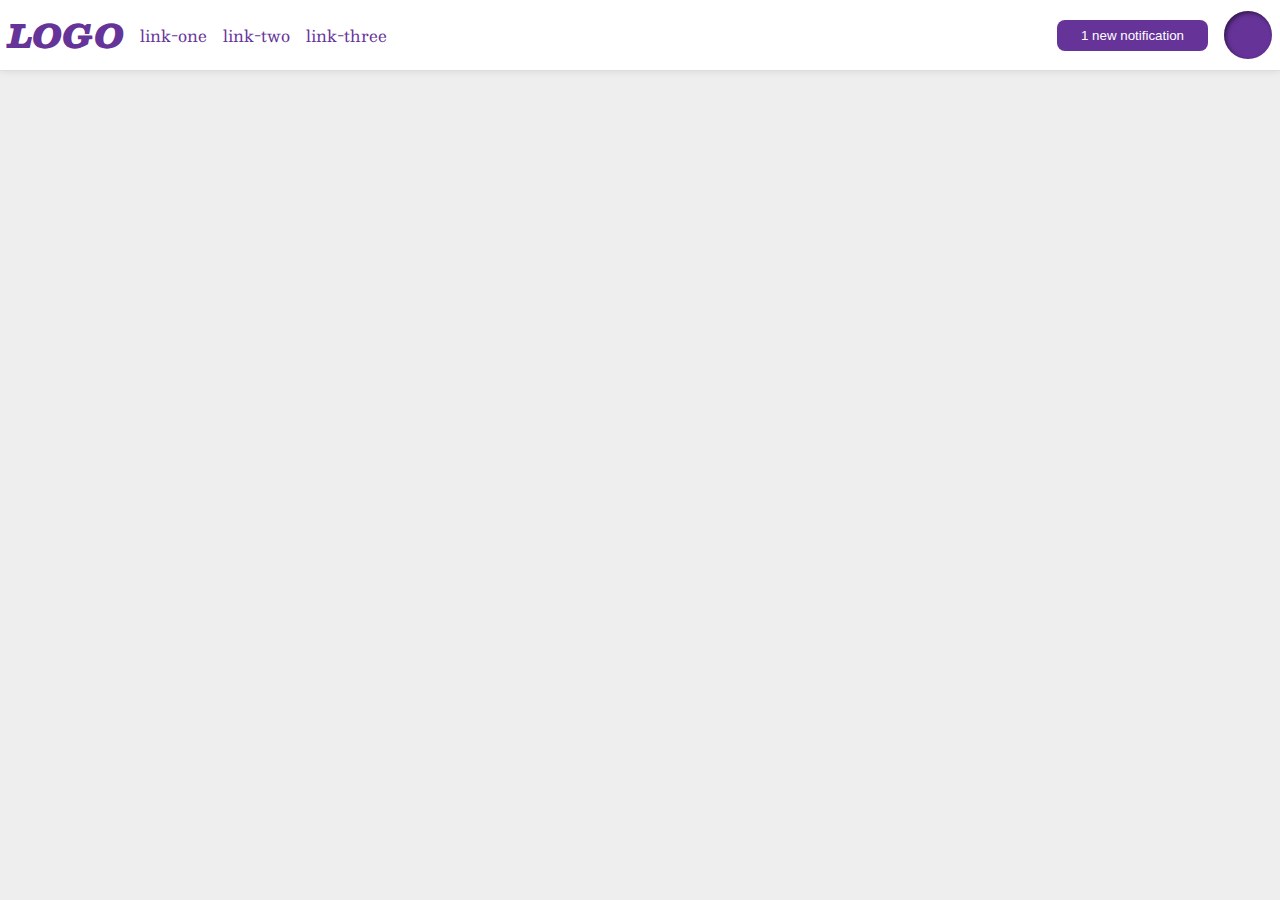
<file: flex/03-flex-header-2/index.html>
<!DOCTYPE html>
<html lang="en">
<head>
  <meta charset="UTF-8">
  <meta http-equiv="X-UA-Compatible" content="IE=edge">
  <meta name="viewport" content="width=device-width, initial-scale=1.0">
  <title>Flex Header 2</title>
  <link rel="stylesheet" href="style.css">
</head>
<body>
  <div class="header">
    <div class="left">
      <div class="logo">
        LOGO
      </div>
      <ul class="links">
        <li><a href="google.com">link-one</a></li>
        <li><a href="google.com">link-two</a></li>
        <li><a href="google.com">link-three</a></li>
      </ul>
    </div>
    <div class="right">
      <button class="notifications">
        1 new notification
      </button>
      <div class="profile-image"></div>
    </div>
  </div>
</body>
</html>
</file>
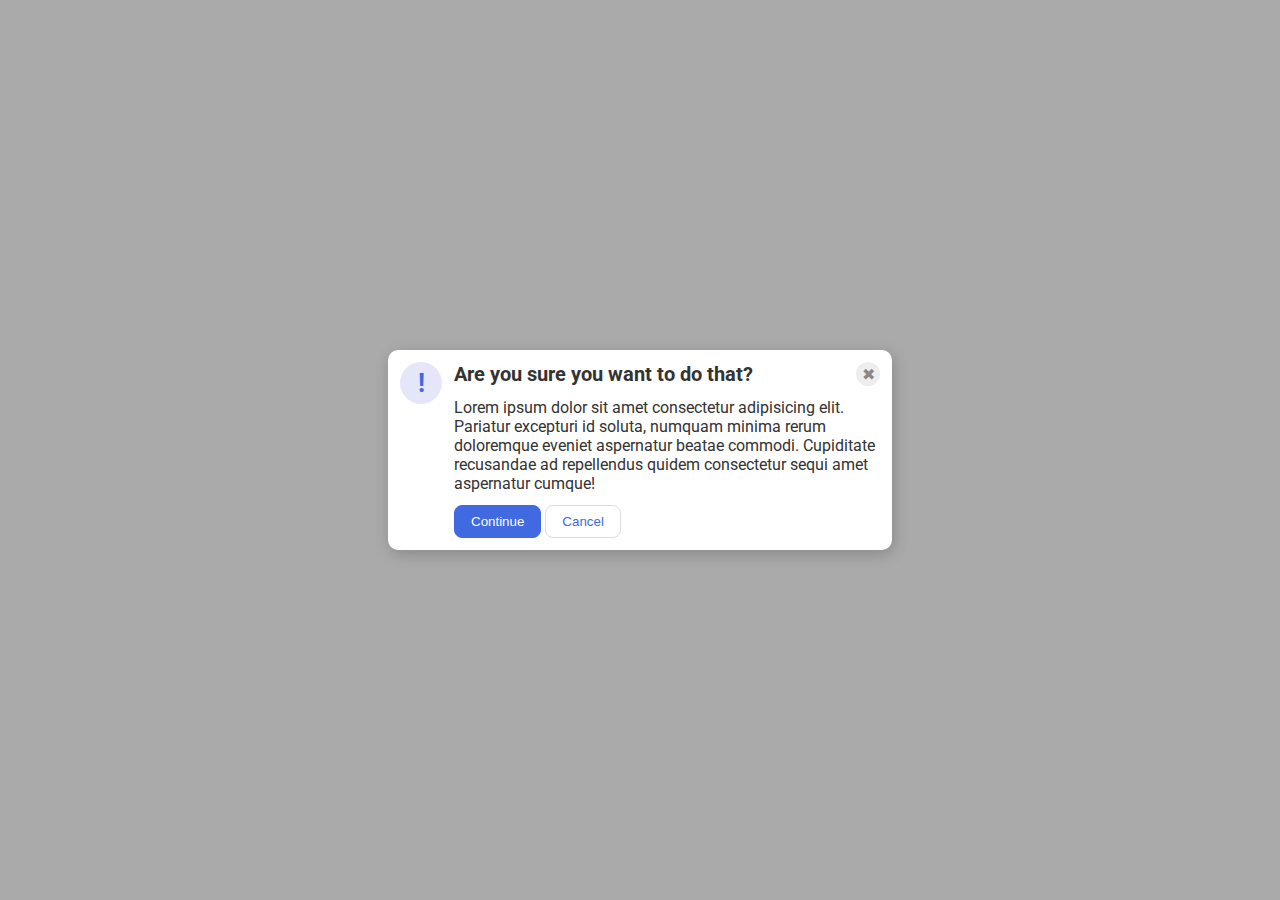
<file: flex/05-flex-modal/index.html>
<!DOCTYPE html>
<html lang="en">
<head>
  <meta charset="UTF-8">
  <meta http-equiv="X-UA-Compatible" content="IE=edge">
  <meta name="viewport" content="width=device-width, initial-scale=1.0">
  <link rel="stylesheet" href="style.css">
  <title>Modal</title>
</head>
<body>
  <div class="modal">
    <div class="icon">!</div>
    <div class="right">
      <div class="header">Are you sure you want to do that?
        <div class="close-button">✖</div>
      </div>
      <div class="text">Lorem ipsum dolor sit amet consectetur adipisicing elit. Pariatur excepturi id soluta, numquam minima rerum doloremque eveniet aspernatur beatae commodi. Cupiditate recusandae ad repellendus quidem consectetur sequi amet aspernatur cumque!</div>
      <button class="continue">Continue</button>
      <button class="cancel">Cancel</button>
    </div>
  </div>
</body>
</html>
</file>
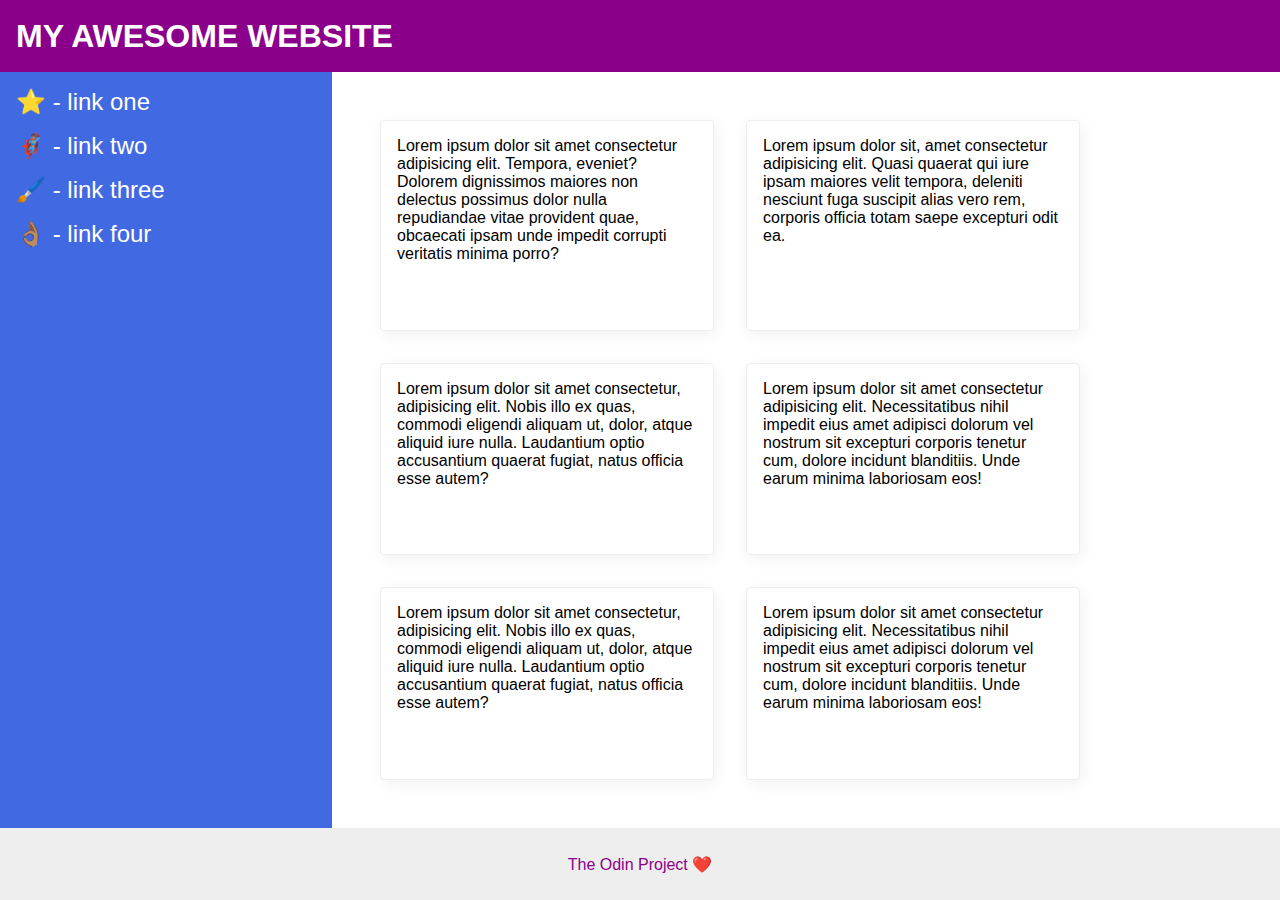
<file: flex/07-flex-layout-2/index.html>
<!DOCTYPE html>
<html lang="en">
<head>
  <meta charset="UTF-8">
  <meta http-equiv="X-UA-Compatible" content="IE=edge">
  <meta name="viewport" content="width=device-width, initial-scale=1.0">
  <title>The Holy Grail</title>
  <link rel="stylesheet" href="style.css">
</head>
<body>
  <div class="header">
    MY AWESOME WEBSITE
  </div>
  <div class="content">
    <div class="sidebar">
      <ul>
        <li><a href="google.com">⭐ - link one</a></li>
        <li><a href="google.com">🦸🏽‍♂️ - link two</a></li>
        <li><a href="google.com">🖌️ - link three</a></li>
        <li><a href="google.com">👌🏽 - link four</a></li>
      </ul>
    </div>
    <div class="cards">
      <div class="card">Lorem ipsum dolor sit amet consectetur adipisicing elit. Tempora, eveniet? Dolorem dignissimos maiores non delectus possimus dolor nulla repudiandae vitae provident quae, obcaecati ipsam unde impedit corrupti veritatis minima porro?</div>
      <div class="card">Lorem ipsum dolor sit, amet consectetur adipisicing elit. Quasi quaerat qui iure ipsam maiores velit tempora, deleniti nesciunt fuga suscipit alias vero rem, corporis officia totam saepe excepturi odit ea.</div>
      <div class="card">Lorem ipsum dolor sit amet consectetur, adipisicing elit. Nobis illo ex quas, commodi eligendi aliquam ut, dolor, atque aliquid iure nulla. Laudantium optio accusantium quaerat fugiat, natus officia esse autem?</div>
      <div class="card">Lorem ipsum dolor sit amet consectetur adipisicing elit. Necessitatibus nihil impedit eius amet adipisci dolorum vel nostrum sit excepturi corporis tenetur cum, dolore incidunt blanditiis. Unde earum minima laboriosam eos!</div>
      <div class="card">Lorem ipsum dolor sit amet consectetur, adipisicing elit. Nobis illo ex quas, commodi eligendi aliquam ut, dolor, atque aliquid iure nulla. Laudantium optio accusantium quaerat fugiat, natus officia esse autem?</div>
      <div class="card">Lorem ipsum dolor sit amet consectetur adipisicing elit. Necessitatibus nihil impedit eius amet adipisci dolorum vel nostrum sit excepturi corporis tenetur cum, dolore incidunt blanditiis. Unde earum minima laboriosam eos!</div>
    </div>
  </div>
  <div class="footer">
    The Odin Project ❤️
  </div>
</body>
</html>
</file>
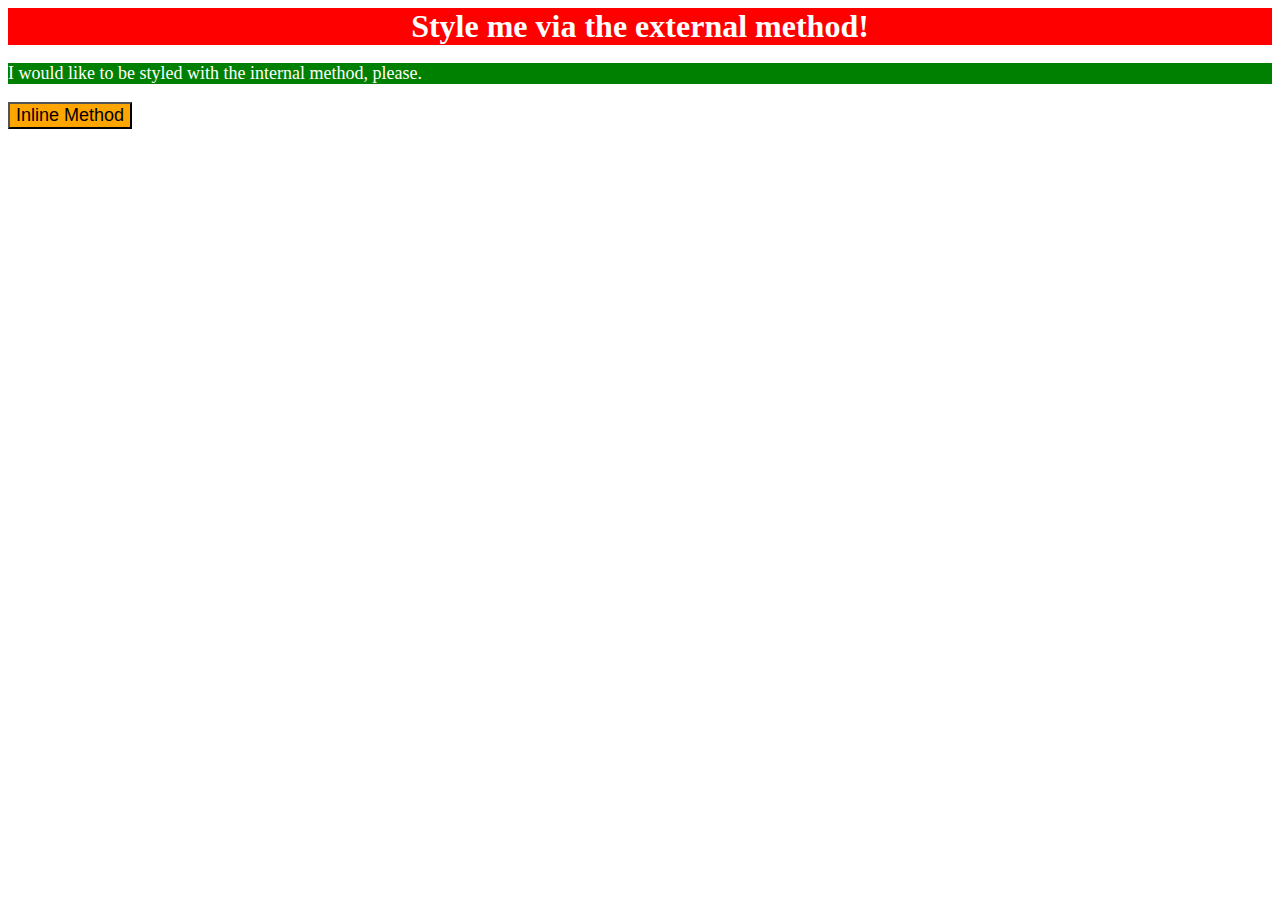
<file: foundations/01-css-methods/index.html>
<!DOCTYPE html>
<html lang="en">
<head>
  <meta charset="UTF-8">
  <meta http-equiv="X-UA-Compatible" content="IE=edge">
  <meta name="viewport" content="width=device-width, initial-scale=1.0">
  <title>Methods for Adding CSS</title>
  <link rel="stylesheet" href="style.css">
  <style>
    p{
      background-color: green;
      color:white;
      font-size: 18px;
    }
  </style>
</head>
<body>
  <div>Style me via the external method!</div>
  <p>I would like to be styled with the internal method, please.</p>
  <button style="background-color: orange; font-size: 18px;" >Inline Method</button>
</body>
</html>
</file>
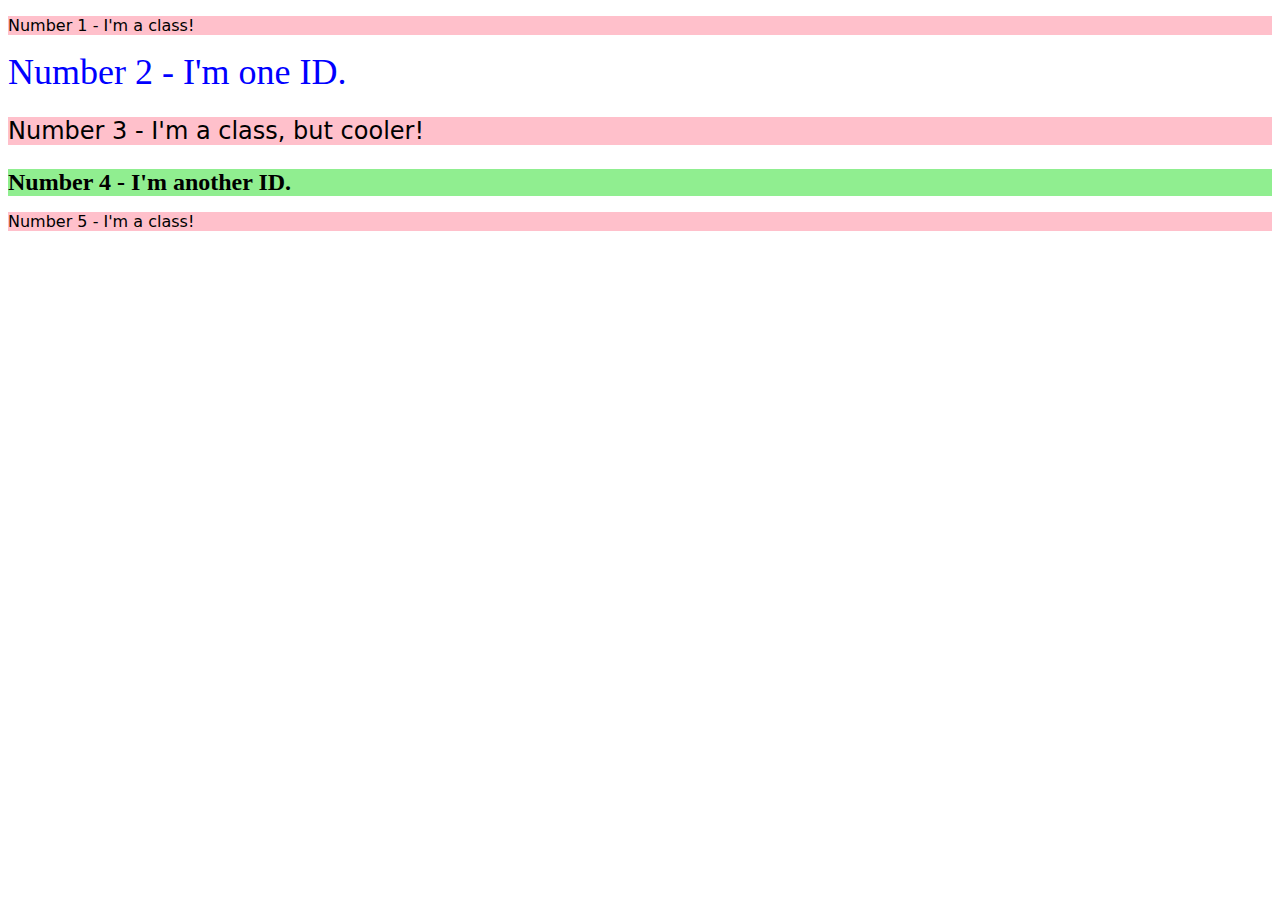
<file: foundations/02-class-id-selectors/index.html>
<!DOCTYPE html>
<html lang="en">
<head>
  <meta charset="UTF-8">
  <meta http-equiv="X-UA-Compatible" content="IE=edge">
  <meta name="viewport" content="width=device-width, initial-scale=1.0">
  <title>Class and ID Selectors</title>
  <link rel="stylesheet" href="style.css">
</head>
<body>
  <p class="odd-numbers">Number 1 - I'm a class!</p>
  <div id="two">Number 2 - I'm one ID.</div>
  <p class="odd-numbers cooler">Number 3 - I'm a class, but cooler!</p>
  <div id="four">Number 4 - I'm another ID.</div>
  <p class="odd-numbers">Number 5 - I'm a class!</p>
</body>
</html>
</file>
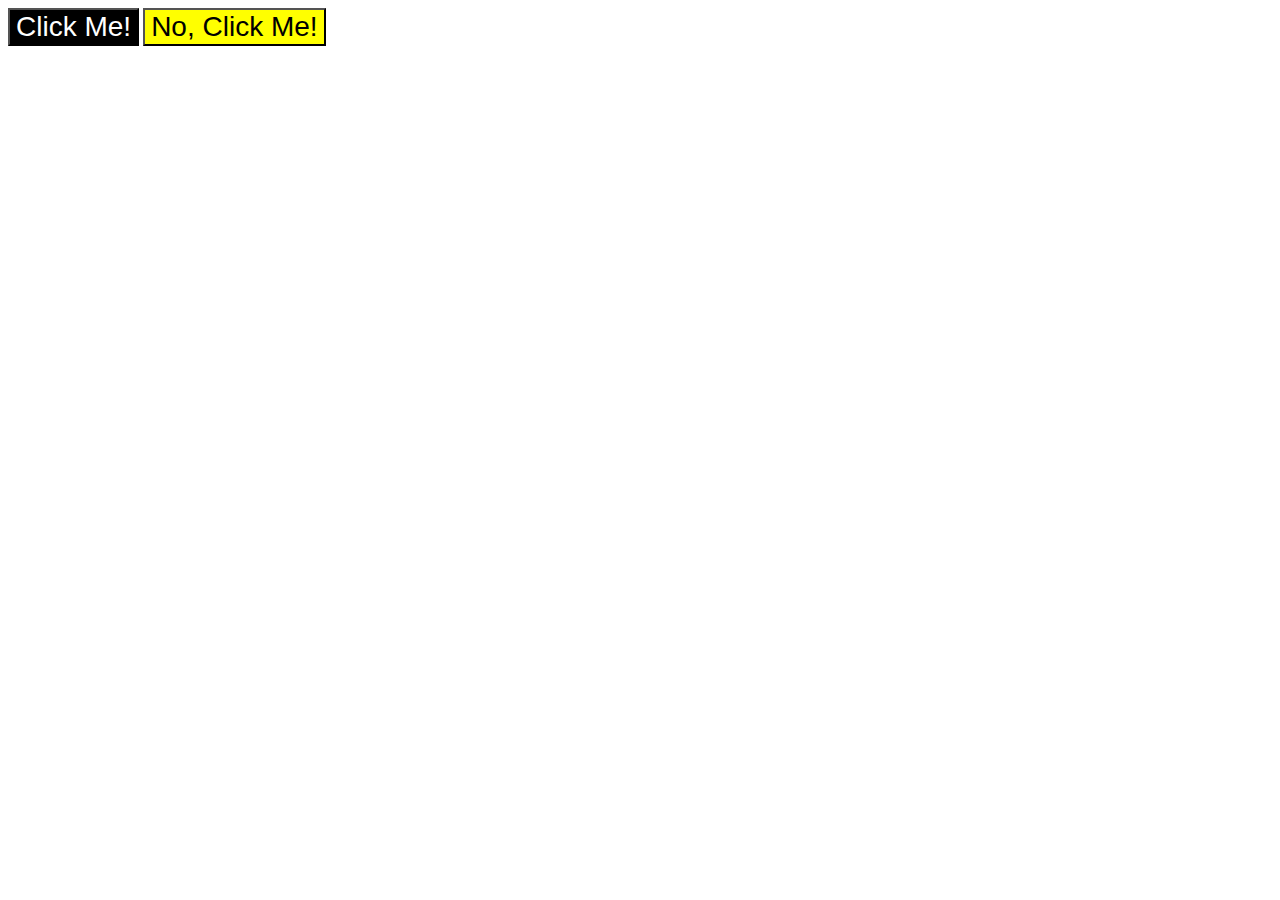
<file: foundations/03-grouping-selectors/index.html>
<!DOCTYPE html>
<html lang="en">
<head>
  <meta charset="UTF-8">
  <meta http-equiv="X-UA-Compatible" content="IE=edge">
  <meta name="viewport" content="width=device-width, initial-scale=1.0">
  <title>Grouping Selectors</title>
  <link rel="stylesheet" href="style.css">
</head>
<body>
  <button class="do">Click Me!</button>
  <button class="donot">No, Click Me!</button>
</body>
</html>
</file>
<file: flex/03-flex-header-2/style.css>
/* this is some magical font-importing.  
you'll learn about it later. */
@import url('https://fonts.googleapis.com/css2?family=Besley:ital,wght@0,400;1,900&display=swap');

body {
  margin: 0;
  background: #eee;
  font-family: Besley, serif;
}

.header {
  background: white;
  border-bottom: 1px solid #ddd;
  box-shadow: 0 0 8px rgba(0,0,0,.1);
  display:flex;
  justify-content: space-between;
  align-items: center;
  padding: 8px;
}

.left {
  display: flex;
  gap:16px;
  align-items: center;
}

.right {
  display: flex;
  gap:16px;
  align-items: center;
}

.profile-image {
  background: rebeccapurple;
  box-shadow: inset 2px 2px 4px rgba(0,0,0,.5);
  border-radius: 50%;
  width: 48px;
  height:  48px;
}

.logo {
  color: rebeccapurple;
  font-size: 32px;
  font-weight: 900;
  font-style: italic;
}

button {
  border: none;
  border-radius: 8px;
  background: rebeccapurple;
  color: white;
  padding: 8px 24px;
}

a {
  /* this removes the line under our links */
  text-decoration: none;
  color: rebeccapurple;
}

ul {
  list-style-type: none;
  display: flex;
  margin: 0px;
  padding: 0px;
  gap: 16px;
}
</file>
<file: flex/05-flex-modal/style.css>
@import url('https://fonts.googleapis.com/css2?family=Roboto:wght@400;700&display=swap');

html, body {
  height: 100%;
}

body {
  font-family: Roboto, sans-serif;
  margin: 0;
  background: #aaa;
  color: #333;
  /* I'll give you this one for free lol */
  display: flex;
  align-items: center;
  justify-content: center;
}
.text {
  margin-bottom: 12px;
}
.modal {
  background: white;
  width: 480px;
  border-radius: 10px;
  box-shadow: 2px 4px 16px rgba(0,0,0,.2);
  padding: 12px;
  gap: 12px;
  display: flex;
}

.header {
  display: flex;
  justify-content: space-between;
  align-items: center;
  font-size: 20px;
  font-weight: bold;
  margin-bottom: 12px;
}

.icon {
  color: royalblue;
  font-size: 26px;
  font-weight: 700;
  background: lavender;
  width: 42px;
  height: 42px;
  border-radius: 50%;
  display: flex;
  align-items: center;
  justify-content: center;
  flex-shrink: 0;
}

.close-button {
  background: #eee;
  border-radius: 50%;
  color: #888;
  font-weight: 400;
  font-size: 16px;
  height: 24px;
  width: 24px;
  display: flex;
  align-items: center;
  justify-content: center;
}

button {
  padding: 8px 16px;
  border-radius: 8px;
}

button.continue {
  background: royalblue;
  border: 1px solid royalblue;
  color: white;
}

button.cancel {
  background: white;
  border: 1px solid #ddd;
  color: royalblue;
}
</file>
<file: flex/07-flex-layout-2/style.css>
body {
  font-family: -apple-system, BlinkMacSystemFont, 'Segoe UI', Roboto, Oxygen, Ubuntu, Cantarell, 'Open Sans', 'Helvetica Neue', sans-serif;
  margin: 0;
  min-height: 100vh;
  display: flex;
  flex-direction: column;
}

.content {
  display: flex;
  flex: 1;
}

.header {
  height: 72px;
  background: darkmagenta;
  color: white;
  font-size: 32px;
  font-weight:bolder;
  padding: 0 16px;
  display: flex;
  align-items: center;
}

.footer {
  height: 72px;
  background: #eee;
  color: darkmagenta;
  display: flex;
  justify-content: center;
  align-items: center;
}

.sidebar {
  width: 300px;
  background: royalblue;
  flex-shrink: 0;
  padding: 16px;
}

ul {
  margin:0px;
  padding:0px;
  list-style-type: none;
  color: white;
}

li {
  margin-bottom: 16px;
}

a{
  text-decoration: none;
  color: white;
  font-size: 24px;
}

.cards {
  display: flex;
  flex-wrap: wrap;
  margin: 32px;

}

.card {
  border: 1px solid #eee;
  box-shadow: 2px 4px 16px rgba(0,0,0,.06);
  border-radius: 4px;
  padding: 16px;
  margin: 16px;
  max-width: 300px;
}
</file>
<file: foundations/01-css-methods/style.css>
div {
    background-color:red;
    color: white;
    font-size: 32px;
    text-align: center;
    font-weight: bold;
}
</file>
<file: foundations/02-class-id-selectors/style.css>
.odd-numbers{
    background-color: pink;
    font-family: Verdana, DejaVu Sans, sans-serif;
}

#two{
    color: blue;
    font-size: 36px;
}

#four{
    background-color: lightgreen;
    font-size: 24px;
    font-weight: bold;
}

.cooler{
    font-size: 24px;
}
</file>
<file: foundations/03-grouping-selectors/style.css>
.do{
    background-color: black; 
    color: white;
}

.donot{
    background-color: yellow;
}

.do,.donot{
    font-size: 28px;
    font-family: Helvetica, "Times New Roman", sans-serif;
}
</file>
